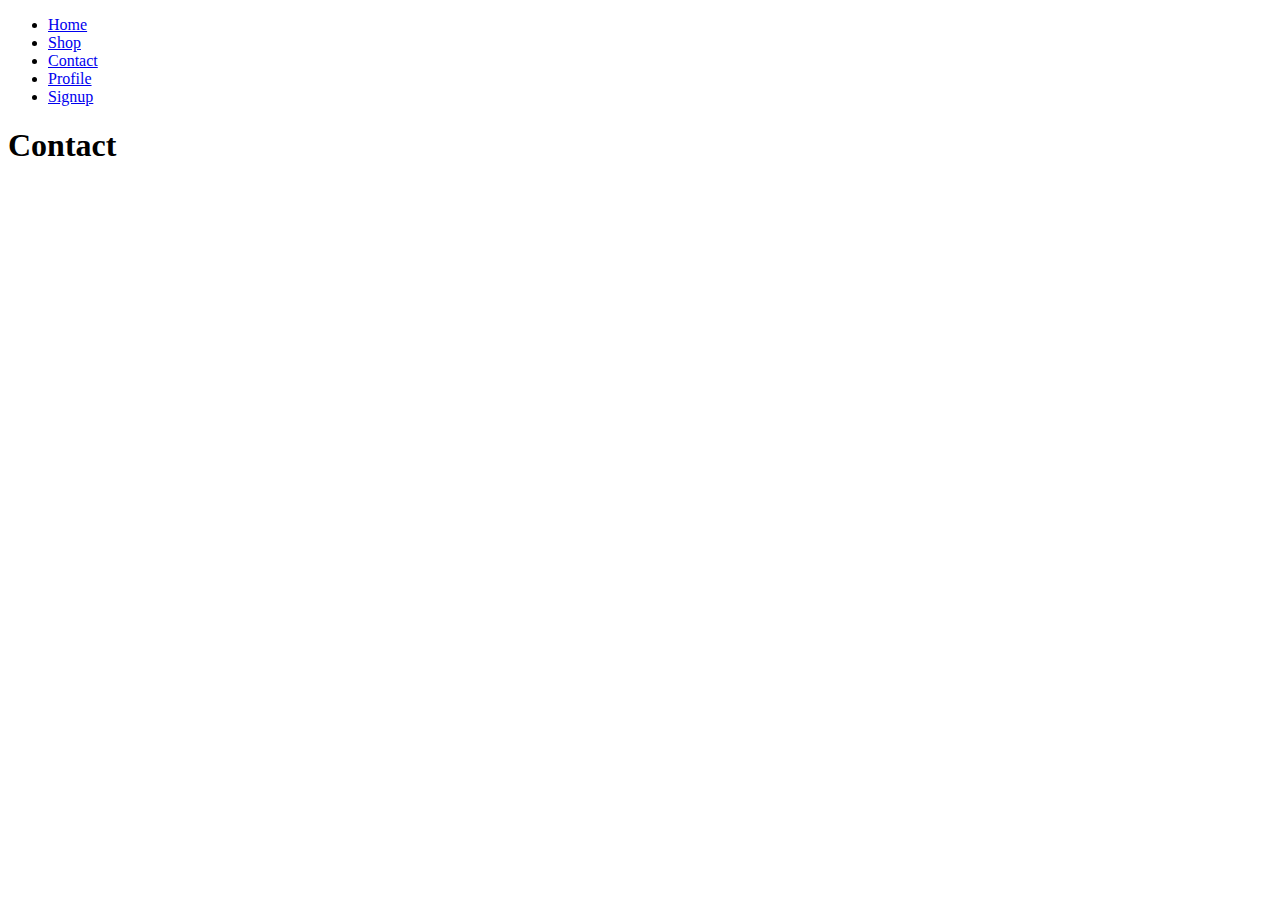
<file: contact.html>
<!DOCTYPE html>
<html lang="en">
<head>
    <meta charset="UTF-8">
    <meta http-equiv="X-UA-Compatible" content="IE=edge">
    <meta name="viewport" content="width=device-width, initial-scale=1.0">
    <title>Contact</title>
</head>
<body>
    <ul>
        <li><a href="index.html">Home</a></li>
        <li><a href="shop.html">Shop</a></li>
        <li><a href="contact.html">Contact</a></li>
        <li><a href="profile.html">Profile</a></li>
        <li><a href="signup.html">Signup</a></li>
    </ul>
    <h1>Contact</h1>
</body>
</html>
</file>
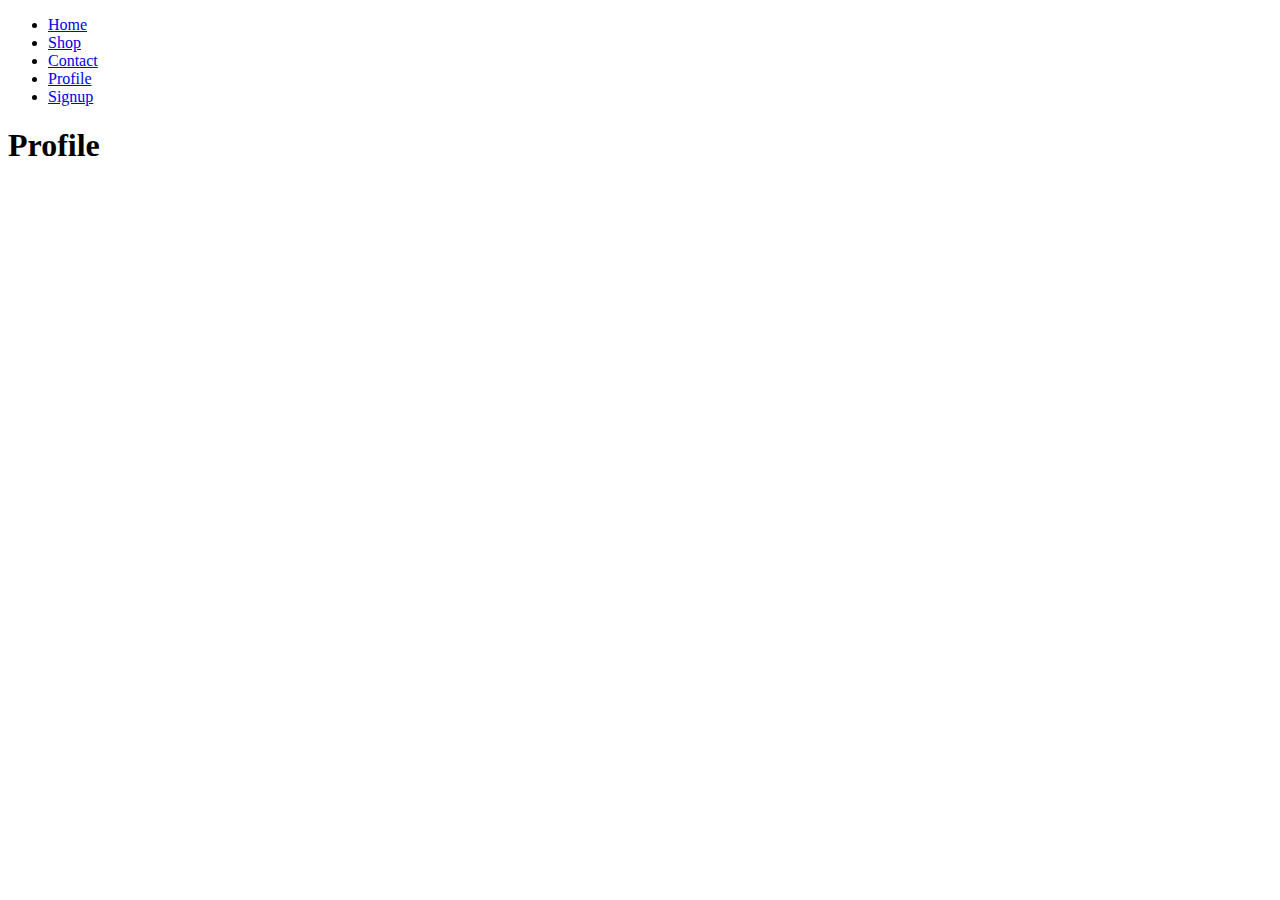
<file: profile.html>
<!DOCTYPE html>
<html lang="en">
<head>
    <meta charset="UTF-8">
    <meta http-equiv="X-UA-Compatible" content="IE=edge">
    <meta name="viewport" content="width=device-width, initial-scale=1.0">
    <title>Profile</title>
</head>
<body>
    <ul>
        <li><a href="index.html">Home</a></li>
        <li><a href="shop.html">Shop</a></li>
        <li><a href="contact.html">Contact</a></li>
        <li><a href="profile.html">Profile</a></li>
        <li><a href="signup.html">Signup</a></li>
    </ul>
    <h1>Profile</h1>
</body>
</html>
</file>
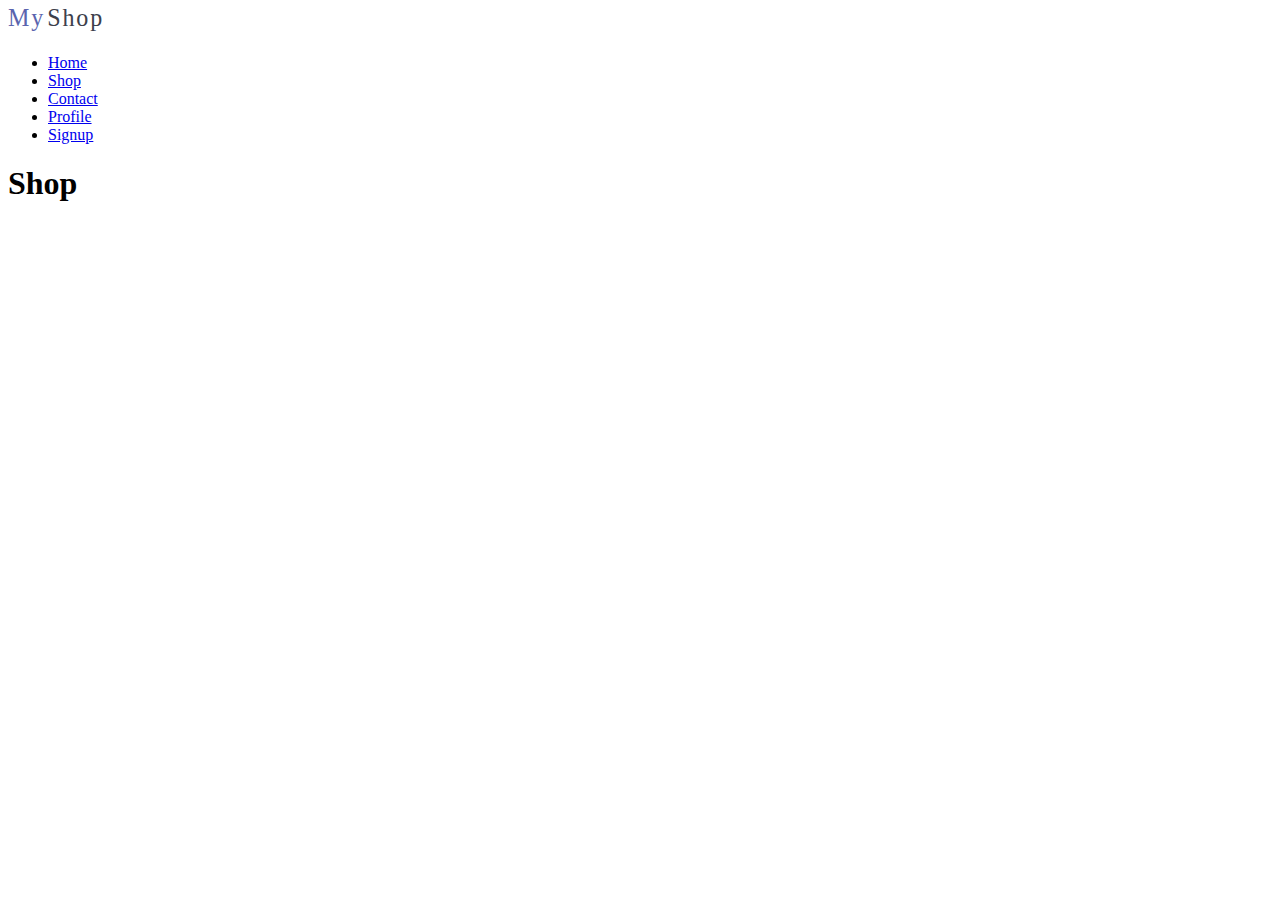
<file: shop.html>
<!DOCTYPE html>
<html lang="en">
<head>
    <meta charset="UTF-8">
    <meta http-equiv="X-UA-Compatible" content="IE=edge">
    <meta name="viewport" content="width=device-width, initial-scale=1.0">
    <title>Shop</title>
</head>
<body>
    <img src="image/brand-logo.svg" width="100" alt="myshop logo">
    <ul>
        <li><a href="index.html">Home</a></li>
        <li><a href="shop.html">Shop</a></li>
        <li><a href="contact.html">Contact</a></li>
        <li><a href="profile.html">Profile</a></li>
        <li><a href="signup.html">Signup</a></li>
    </ul>
    <h1>Shop</h1>
</body>
</html>
</file>
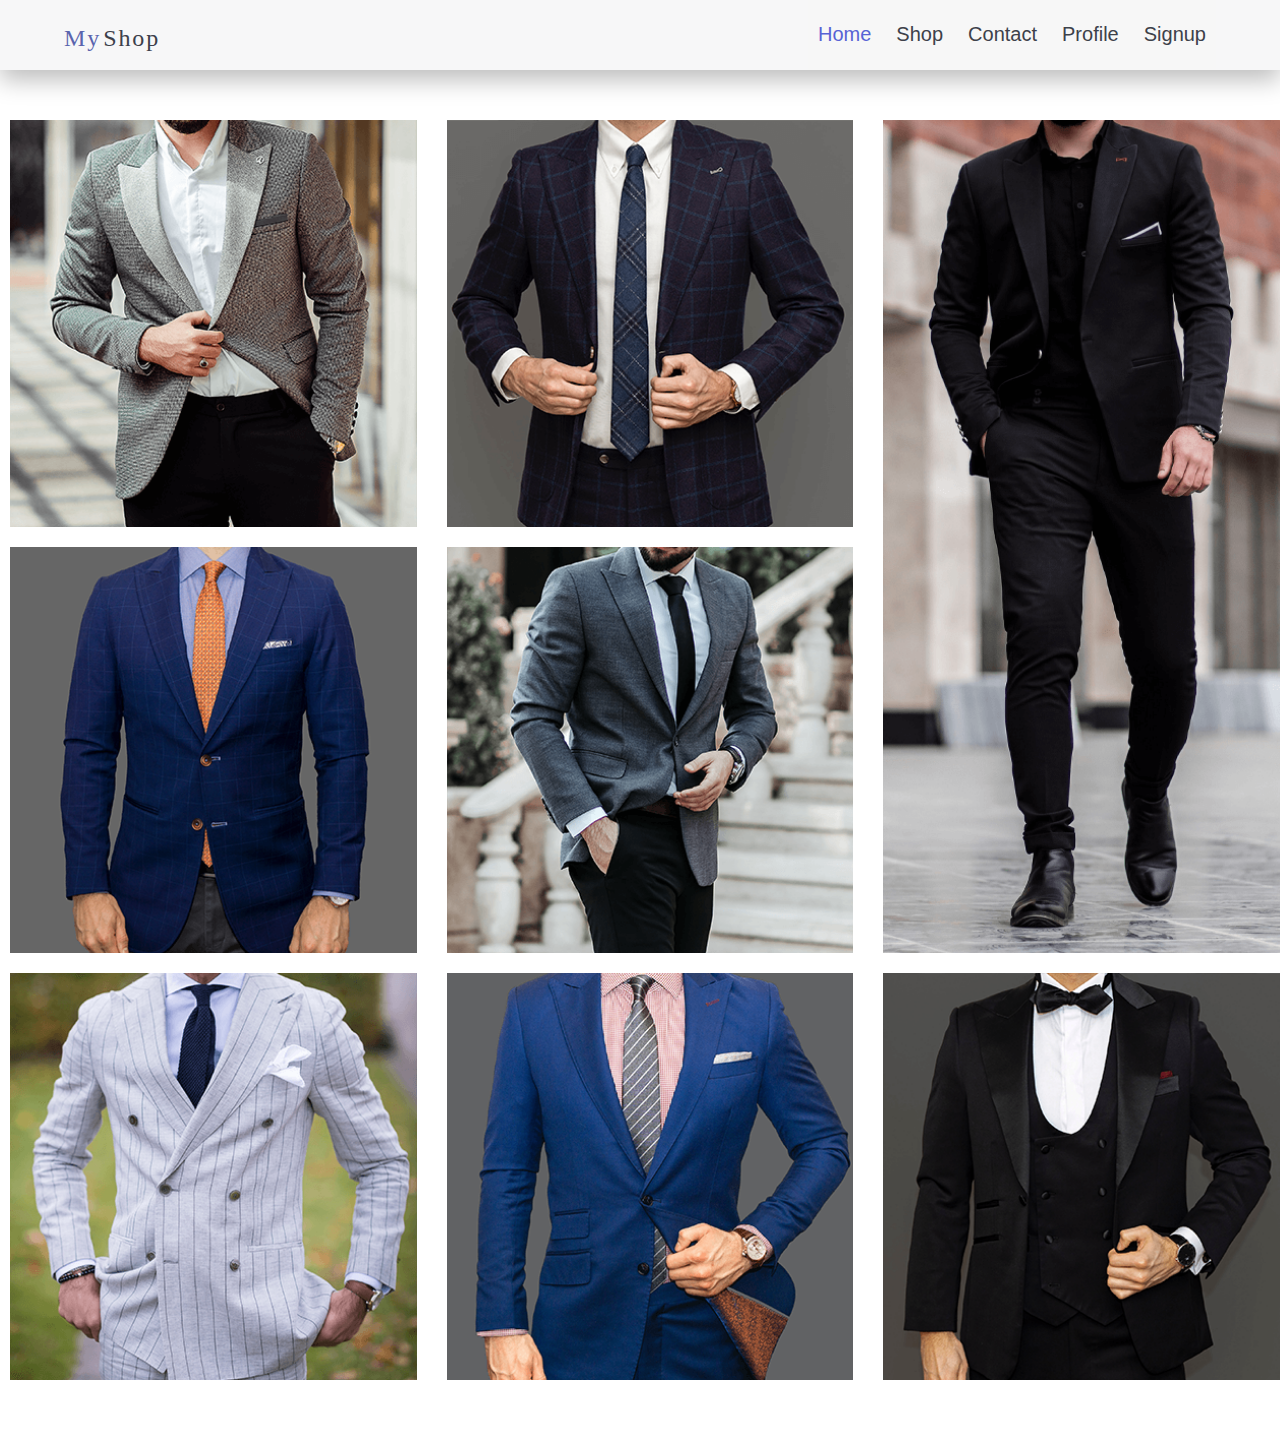
<file: suits.html>
<!DOCTYPE html>
<html>
<head>
    <link rel="stylesheet" href="css/style.css">
    <link rel="icon" type="image/x-icon" href="image/favicon.ico">
    <title>My Page</title>
</head>
<body>
    <!-- ***************** header ***************** -->
    <header>
        
        <img src="image/brand-logo.svg" width="100" alt="myshop logo"> 
       
        <nav class="main-nav">
            <a href="index.html" id="selected">Home</a>
            <a href="shop.html">Shop</a>
            <a href="contact.html">Contact</a>
            <a href="profile.html">Profile</a>
            <a href="signup.html">Signup</a>
        </nav>
     <!-- ***************** main content ***************** -->
        
    </header>
    <main id="product-con">
        <img class="suit" src="image/suits/p1.png">
        <img class="suit" src="image/suits/p2.png">
        <img class="suit vertical" src="image/suits/p3-vertical.png">
        <img class="suit" src="image/suits/p4.png">
        <img class="suit" src="image/suits/p5.png">
        <img class="suit" src="image/suits/p6.png">
        <img class="suit" src="image/suits/p7.png">
        <img class="suit" src="image/suits/p8.png">
        
    </main>
</body>
</html>
</file>
<file: css/style.css>
body{
    font-family: Arial, Helvetica, sans-serif;
    margin: 0;
}

/* ---------------- navigation bar style ---------------- */
header{
    display: flex;
    padding: 0 5%;
    background-color: #F7F7F8;
    justify-content: space-between;
    height: 70px;
    box-shadow: 0px 10px 25px #00000043;
    
    
   
}
header img{
    padding-top: 12px ;
}

.main-nav{
    padding: 10px;
    display: flex;
    column-gap: 25px;
    padding-top: 18px;
    background-color: #F7F7F7;
    
}
.main-nav a{
    font-size: 20px;
    color: #3d414a;
    text-decoration: none;
    transition-duration: 0.5s;
    padding-top: 5px;
}
.main-nav a:hover{
    color: tomato;
}

#selected{color: #5762D5;}

header svg:hover{
    cursor: pointer;
}
#moon-icon{
    display: none;
    transform: translateY(-5px);
}
#sun-icon{
    transform: translateY(-5px);
}
.body-dark{
    background-color: #000000;
    color: white;

}

/* ---------------- intro section ---------------- */
#intro{
    display: flex;
    width: 1100px;
    margin: 50px auto;
    justify-content: space-between;

}

.main-intro{
   width: 50%;

}
#intro button{
    width: 200px;
    height: 40px;
    background-color: #5762D5;
    border: none;
    border-radius: 15px;
    color: white;
    font-size: 16px;
    font-weight: bold;
    transition-duration: 0.3s;
    display: block;
    animation: slide-up 1s;
}
@keyframes slide-up {
    0%{transform: translateY(40%); opacity: 0%;}
    70%{transform: translateY(-5px);}
    100%{transform: translateY(0%); opacity: 40%;}

}
#intro button:hover{
    background-color: #3541bd;
    cursor: pointer;
}
#intro h1{
    font-size: 30px;
    font-weight: bold;
}
#intro p{
    font-size: 18px;
    
}
video{
    width: 40%;
    border-radius: 20px;
  
}
/* ---------------- Main content ---------------- */
#products-intro{
    display: flex;
    flex-wrap: wrap;
    justify-content: center;
    width: 1100px;
    margin: auto;
    gap: 30px 30px;
    
}
/* ---------------- Product Card ---------------- */
.product-nav{
    display: flex;
    justify-content: space-between;
    width: 1100px;
    margin: 15px auto;

}
.product-nav h3{
    margin: 0;
}
.product-nav a, main a{
    color: #5762D5;
    text-decoration: none;
    transition-duration: 0.5s;
}
.product-nav a:hover, main a:hover{
    color: palevioletred;
}
.product-card{
    background-color: #e9e6f0;
    border-radius: 20px;
    width: 250px;
    margin: auto;
    color: #2D2727;
}
.review-con{
    opacity: 0%;
    position: absolute;
    margin: 190px 0px 0px 10px;
    font-size: 18px;
    font-weight: bold;
    color: #F1F6F9;
    z-index: 1;
    transition-duration: 0.3s;
}
.product-img{
    border-radius: 20px 20px 0 0;
    transition-duration: 0.3s;
}
.hover-img{
    filter: brightness(0.4);
}
.hover-review{
    opacity: 100%;
}
.product-info{
    padding: 10px 25px;
}
/*----- Footer ------*/
footer{
    background-color: #2B2343;
    height: 300px;
    width: 100%;
    color: white;
    text-align: center;
}
/*----- All suits ------*/
#product-con{
    width: 1260px;
    height: 1260px;
    margin: 50px auto;
    display: grid;
    grid-template-columns: repeat(3, 1fr);
    gap: 20px 30px;
}
.suit{
    height: 100%;
    transition-duration: 0.3s;
  
   
}
.suit:hover{
    box-shadow: 10px 10px 35px #00000055;
    cursor: pointer;
}
.vertical{
    grid-row: 1/3;
    grid-column: 3/4;
    
}
</file>
